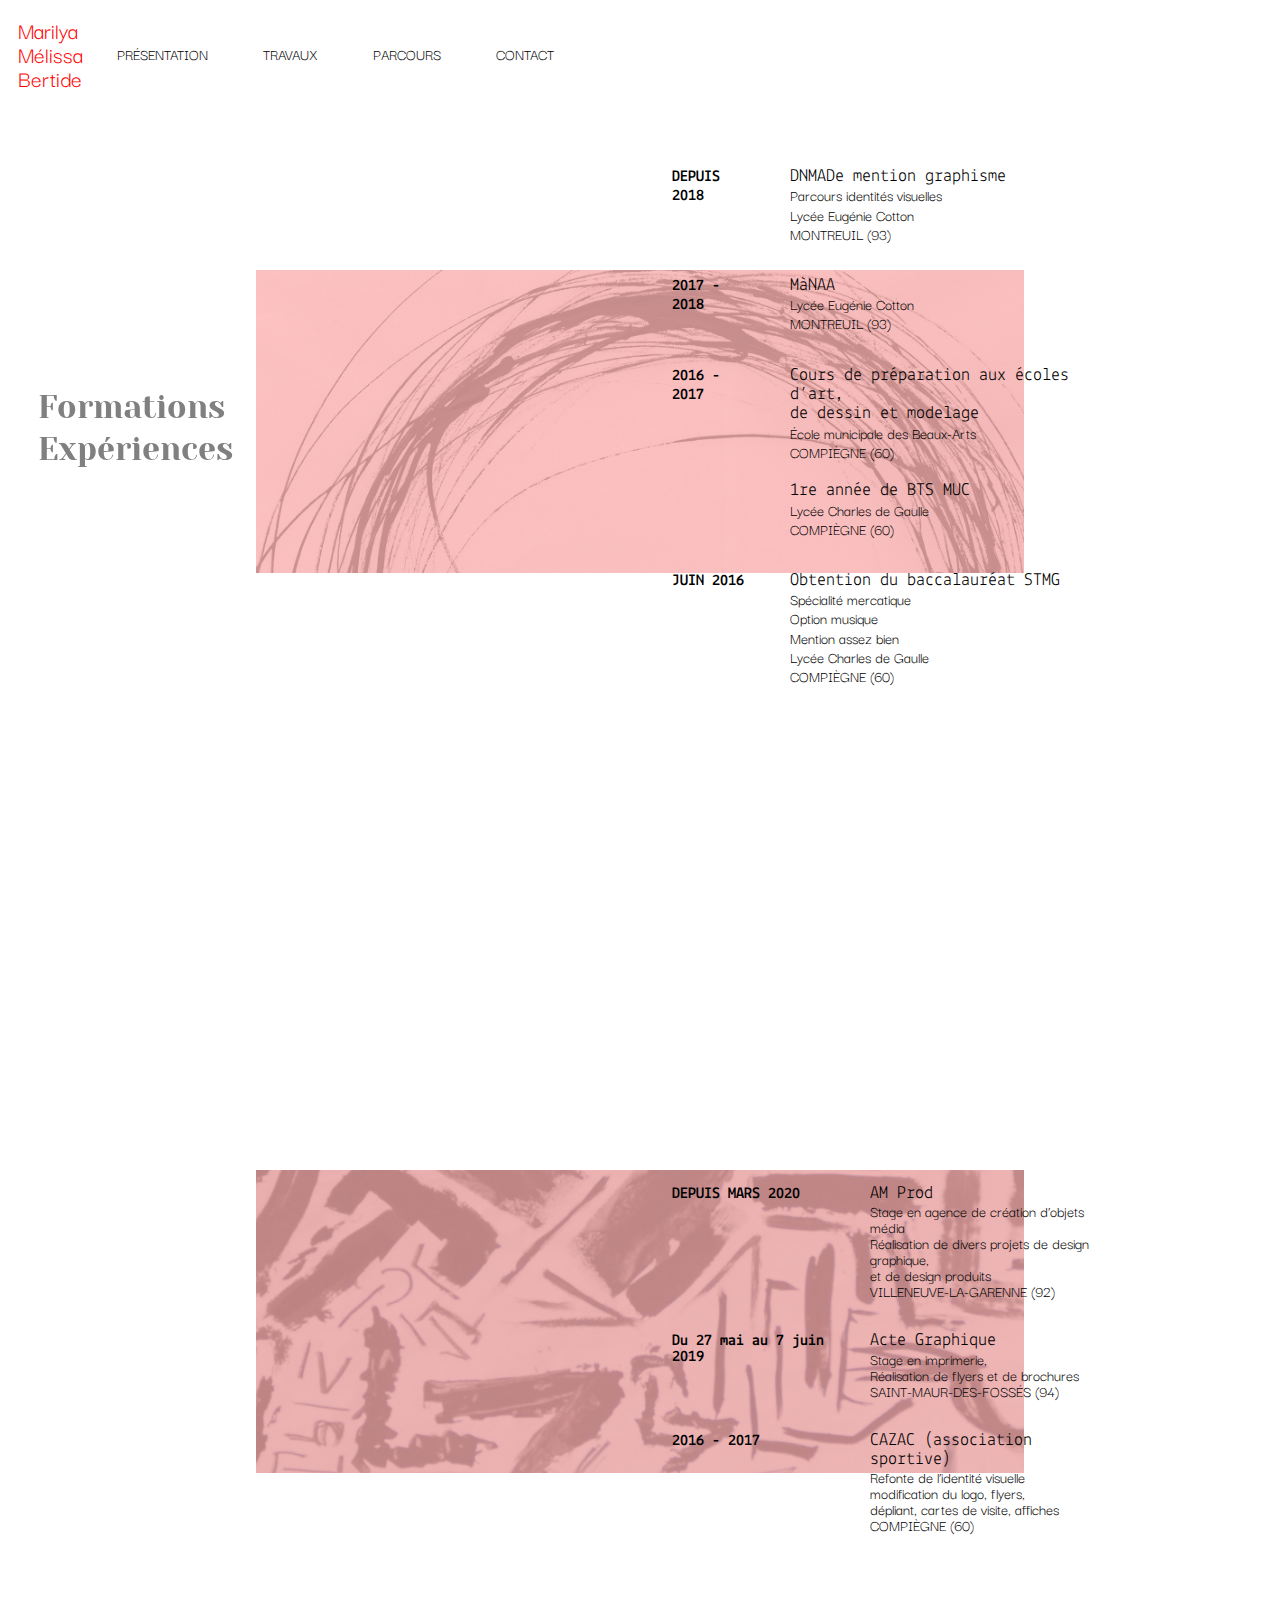
<file: parcours.html>
<!DOCTYPE html>
<html lang=fr>
	<head>
		<meta charset="utf-8">
		<meta name="viewport" content="width=device-width, initial-scale=1.0">
			<title>Parcours</title>
			<link rel="stylesheet" type="text/css" href="style/reset.css">
			<link rel="stylesheet" type="text/css" href="style/style.css">
			<link href='https://fonts.googleapis.com/css?family=Darker Grotesque' rel='stylesheet'>
			<link href="https://fonts.googleapis.com/css2?family=Yeseva+One&display=swap" rel="stylesheet">
			<link href="https://fonts.googleapis.com/css2?family=Lekton&display=swap" rel="stylesheet">

	</head>
	<body id="parcours">

		<header>
			<div class="container">
			<h1>Marilya <br>
			Mélissa <br>
			Bertide</h1>
			<ul><nav>
				<a href="presentation.html" title="voir ma présentation"><li>PRÉSENTATION</li></a>
				<a href="portfolio.html" title="voir mes travaux"><li>TRAVAUX</li></a>
				<a href="parcours.html" title="voir mon parcours"><li>PARCOURS</li></a>
				<a href="#contact" title="me contacter"><li>CONTACT</li></a>
				</nav></ul>
			</div>
		</header>
		<ul id="forma_expe">
			<a href="#formations_box" class="js-scrollTo" ><li>Formations</li>
			<a href="#experiences_box" class="js-scrollTo" ><li>Expériences</li>
		</ul>


		<section id="formations_box">
			<table id="formations">
				<tr>
					<td class="date">DEPUIS 2018</td>
					<td class="titre_rubrique"><p>DNMADe mention graphisme</p>
						Parcours identités visuelles<br>
						Lycée Eugénie Cotton<br>
						MONTREUIL (93)</td>
				</tr>
				<tr>
					<td class="date">2017 - 2018</td>
					<td class="titre_rubrique"><p>MàNAA</p>
						Lycée Eugénie Cotton<br>
						MONTREUIL (93)</td>
				</tr>
				<tr>
					<td class="date">2016 - 2017</td>
					<td class="titre_rubrique"><p>Cours de préparation aux écoles d’art, <br>de dessin et modelage</p>
						École municipale des Beaux-Arts<br>
						COMPIÈGNE (60)<br><br>
						<p>1re année de BTS MUC</p>
						Lycée Charles de Gaulle<br>
						COMPIÈGNE (60)<br></td>
				</tr>
				<tr>
					<td class="date">JUIN 2016</td>
					<td class="titre_rubrique"><p>Obtention du baccalauréat STMG</p> 
						Spécialité mercatique<br>
						Option musique<br>
						Mention assez bien<br>
						Lycée Charles de Gaulle<br>
						COMPIÈGNE (60)<br></td>
				</tr>
			</table>
			<img src="image/fond1.jpg" id="fond1">
		</section>

		<section id="experiences_box">
			<table id="experiences">
				<tr>
					<td class="date">DEPUIS MARS 2020</td>
					<td class="titre_rubrique"><p>AM Prod</p>
						Stage en agence de création 
						d’objets média <br>
						Réalisation de divers projets de design graphique,<br> et de design produits<br>
						VILLENEUVE-LA-GARENNE (92)</td>
				</tr>
				<tr>
					<td class="date">Du 27 mai au 7 juin 2019</td>
					<td class="titre_rubrique"><p>Acte Graphique</p>
						Stage en imprimerie,<br>
						Réalisation de flyers et de brochures<br>
						SAINT-MAUR-DES-FOSSÉS (94)</td>
				</tr>
				<tr>
					<td class="date">2016 - 2017</td>
					<td class="titre_rubrique"><p>CAZAC (association sportive)</p>
						Refonte de l’identité visuelle <br>
						modification du logo, flyers, 
						<br>dépliant, cartes de visite, affiches<br>
						COMPIÈGNE (60)</td>
				</tr>
			</table>
			<img src="image/fond2.jpg" id="fond2">
		</section>	
			<script src="https://ajax.googleapis.com/ajax/libs/jquery/1.10.2/jquery.min.js"></script>
	<script>
		$(document).ready(function() {
			$('.js-scrollTo').on('click', function() { // Au clic sur un élément
				var page = $(this).attr('href'); // Page cible
				var speed = 750; // Durée de l'animation (en ms)
				$('html, body').animate( { scrollTop: $(page).offset().top }, speed ); // Go
				return false;
			});
		});
	</script>	

	</body>
</html>
</file>
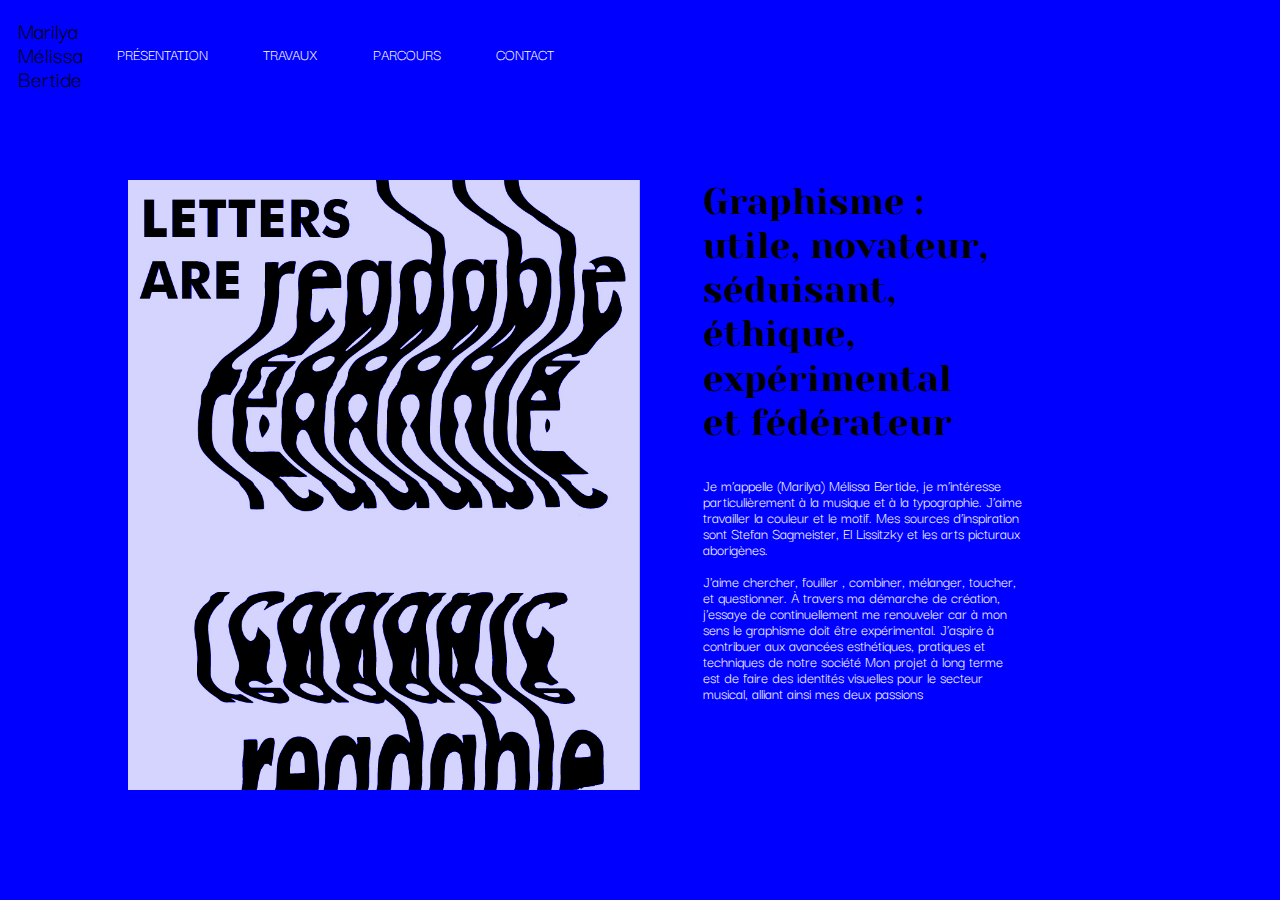
<file: presentation.html>
<!DOCTYPE html>
<html lang=fr>
	<head>
		<meta charset="utf-8">
		<meta name="viewport" content="width=device-width, initial-scale=1.0">
			<title>présentation</title>
			<link rel="stylesheet" type="text/css" href="style/reset.css">
			<link rel="stylesheet" type="text/css" href="style/style.css">
			<link href="https://fonts.googleapis.com/css2?family=Yeseva+One&display=swap" rel="stylesheet">
			<link href='https://fonts.googleapis.com/css?family=Darker Grotesque' rel='stylesheet'>

	</head>
	<body id="presentation">

		<header>
			<div class="container">
			<h1>Marilya <br>
			Mélissa <br>
			Bertide</h1>
			<ul><nav>
				<a href="presentation.html" title="voir ma présentation"><li>PRÉSENTATION</li></a>
				<a href="portfolio.html" title="voir mes travaux"><li>TRAVAUX</li></a>
				<a href="parcours.html" title="voir mon parcours"><li>PARCOURS</li></a>
				<a href="#contact" title="me contacter"><li>CONTACT</li></a>
				</nav></ul>
			</div>
		</header>
			<img src="image/letters_are.jpg"id="letters_are" alt="Affiche Letters are readable réalisée avec des déformations de typographies au scanner">
		<div id="text_presentation">
			<p id="description_graphisme">Graphisme :<br> utile, novateur,<br> séduisant, éthique,<br> expérimental<br> et fédérateur</p><br><br>
			<p id="moi">Je m’appelle (Marilya) Mélissa Bertide, je m’intéresse particulièrement à la musique et à la <strong>typographie</strong>. J’aime travailler la couleur et le motif. Mes sources d’inspiration sont Stefan Sagmeister, El Lissitzky et les arts picturaux aborigènes.<br><br>J'aime chercher, fouiller , combiner, mélanger, toucher, et questionner. À travers ma démarche de création, j'essaye de continuellement me renouveler car à mon sens le <strong>graphisme</strong> doit être expérimental. J’aspire à contribuer aux avancées esthétiques, pratiques et techniques de notre société Mon projet à long terme est de faire des <strong>identités visuelles</strong> pour le secteur musical, alliant ainsi mes deux passions</p>
		</div>
	</body>
</html>
</file>
<file: style/style.css>
/*accueil début*/
	/*bleu début*/
header{
	position: absolute;
	top: 0;
	left: 0;
	right: 0;
	z-index: 100;
}
.container{
	max-width: 1440px;
	margin : auto;
	padding: 10px;
	display: flex;
	align-items: center;
}
*,* ::after,
*::before{
	box-sizing: border-box;
}

img{
	display: block; 
	max-width: 100%;
	height: auto;
}
	
#accueil{
	width: 100vw;
	text-align: center;
	display: inline-block;
	position: relative;
	overflow: hidden;
	font-size: 1rem;	
}

/*header accueil début*/
h1{

	font-size: 1.5rem;
	font-family: "darker grotesque";
	color: black;
	text-align: left;
	top: 1.5vh;
	left: 5vw;
	padding: 0.5rem;
	background-color: white;
}
nav {
    text-align: center;

    top: 3vh;
    padding: 0;
 	margin-left: 0;
 	margin-right: 0;
}
nav ul{
	 text-align: center;
	 padding: 0;
   	 margin: 0;

}
nav li {
	display: inline;
	color: white;
	font-family: "darker grotesque";
	list-style: none;
	font-size: 1rem;
}
nav li:hover{
	color: black;
}

nav li:active{
	color: rgb(0, 0, 255);
	background-color: white;
}
 nav a{
	display: inline-block;
	margin: 0 2vw;
	text-decoration-line: none;
}
/*header fin*/

#pochoir+div{
	padding: 10px;
	background-color: #000069;
	
}


#texte_pochoir{
	
	color: rgba(255, 255, 255, 0.2);
	text-align: left;
	font-family: "lekton";
}

#texte_pochoir:hover{
	color: white;
}

#description{
	color: white;
	text-align: left;
	font-family: "yeseva one";
	font-size: 2.3rem;
	line-height: 1.2;
	margin-bottom: 10px;
}
	/*bleu fin*/
	/*vert début*/
#home-travaux{
	background: black;
}
#vert{

	font-size: 1rem;
}
#travauxvert{
	padding: 10px;
	min-height: 300px;
}
#scotche{
	color: rgb(0,255,0);
	top: 0vw;
	margin: 0;
	padding: 0;
	z-index: 2;
	}
#text_scotche{
	position: relative;
	color: rgba(255, 255, 255, 0.2);
	font-family: "lekton";
	margin: 0;
	font-size: 1rem;
	z-index: 2;
}
#text_scotche>div{
	position: absolute;
	top: 0;
	left: 0;
	right: 0;
	bottom: 0;
	display: flex;
	align-items: center;
	justify-content: center;
	padding: 20px;
}
	
#text_scotche:hover{
	color: rgb(0, 255, 0);
	
}
#travaux{
	text-align: center;
	color: rgb(0, 255, 0);
	vertical-align: middle;
	z-index: 2;
	font-family: "darker grotesque";
}

#travaux a:hover{
	color: white;
	
	}

	 
#travaux a{
	color: rgb(0, 255, 0);
	text-decoration: none;
}

#travaux a:active{
	color: rgb(0, 255, 0);
}


#titre_TR{
	font-family: "yeseva one";
	font-size: 2rem;
}
#text{
	font-family: "darker grotesque";
}
#ondulée{
	padding: 0;
	margin: 0;
	

}
#u{
	display: none;
}
#text_ondulée{
	color: rgba(255, 255, 255, 0.15);
	font-size: 1rem;
	font-family: "lekton";
}
#text_ondulée:hover{
	color: rgb(0, 255, 0);
}
#cv{
	margin-left: 3vw;
	color: #ededed;
	display: block;
	margin: 0;
	font-size: 7vw;
	line-height: 1.3;
	font-family: "yeseva one";
}
#cv:hover{
	color: rgb(0, 255, 0);
}
#cv:active{
	color: white;
}
a{
	text-decoration: none;

}

	

#explication_projet{
	font-family: "yeseva one";
	font-weight : bold;
	color: rgb(255,0,0);
	font-size: 1.7rem;
	line-height: 1.5;
}
#nom_projet{
	font-weight: bold;
	color: #cecece;
	margin-top: 1.1vh;
	font-family: "darker grotesque";
	font-weight: bold;
	font-size: 1.5rem;
}

	/*vert fin*/
	/*rouge début*/
#rouge{
	width: 100vw;
	height: 85vh;
	font-size: 1rem;
	display: flex;
	flex-wrap: wrap;
	justify-content: flex-start;
	align-items: flex-start;
	
	
}

#erreur{
	width: 59vw;

}
#text_erreur{
	position: absolute;
	font-size: 1em;
	font-family: "lekton";
	top:230vh;
	left: 42vw;
	width: 200px;
	color: rgba(255, 255, 255, 0.35);	
}

#text_erreur:hover{
	color: black;
	}

#text_rouge{
	width: 38vw;
	font-size: 1rem;
	height: 85vh;
}

#text_rouge p{
	margin-left: 4vw;
}

#contact{
	font-family: "yeseva one";
	line-height: 1.2;
	margin-left: 4vw;
	margin-top:  28vh;
}

#contact a{
	color: black;
}

#contact a:hover{
	color: black;
	text-decoration: line-through;}

#contact a:active{
	color: rgb(255, 0, 0);
	text-decoration: line-through;}
	/*rouge fin*/

/*accueil fin*/

/*présentation début*/

#presentation{
	background-color: rgb(0,0,255);
	display: flex;
	width: 100vw ;
	height: 100vh;
	display: flex;
	overflow: hidden;
	flex-wrap: wrap;
	justify-content: flex-start;
	align-items: flex-start;
}
#presentation h1{
	background-color: transparent;
	color: black;
}
#presentation nav li:active{
	color: rgb(0, 0, 255);
	background-color: white;
}
#letters_are{
	width: 40vw;
	margin-top: 20vh;
	margin-left: 10vw;

}
#text_presentation{
	width: 35vw;
	margin-top: 20vh;
	margin-left: 7vh;
	}

#text_presentation p{
	width: 25vw;

}
#description_graphisme{
	width: 50vw;
	font-family: "yeseva one";
	font-size: 2.3rem;
	line-height: 1.2;
	color: black;
}

#moi{
	font-family: "darker grotesque";
	color: white;
}

/*présentation fin*/

/*travaux début*/

#portfolio{
	width: 100vw;
	display: flex;
	flex-wrap: wrap;
	align-items: flex-start;
	align-content: flex-start;	
}

#portfolio h1{
	color: rgb(0, 255, 0);
	background-color: transparent;
}
#portfolio nav li{
	color: rgb(0, 255, 0);
}

#portfolio nav li:hover{
	color: white;
}

#portfolio nav li:active{
	color: black;
	background-color: rgb(0, 255, 0);
}
#mot_travaux{
	width: 30%;
}
#sommaire{
	position: fixed;
	bottom: 10vh;
	left: 4vw;
}
#sommaire li{
	font-family: "lekton";
	color: rgb(0, 255, 0);
}

#sommaire li:hover{
	background-color: white;
}
#sommaire li:active{
	color: black;
}
#portfolio p{
	font-family: "darker grotesque";
}
#rubrique_travaux{
	background-color: black;
	width: 100vw;
	height: 100vh;
	color: rgb(0, 255, 0);
	text-align: center;	
}
#rubrique_travaux img{
	margin-top: 40vh;
}
#rubrique_travaux p{
	margin-top : 5vh;
	font-family: "darker grotesque";
}

#bloc_marathon{
	height: 300vh;
	width: 100vw;
	background-color: white;
	display: flex;
	flex-wrap: wrap;
	align-content: flex-start;
	align-items:  flex-start;
}

	#titre_marathon{
		height: 100vh;
	}

		#marathon_vert{
			position: absolute;
			width:	55vw;
			margin-left: 22.5vw;
			margin-top: 13.5vh;
			z-index: 1
		}

		#marathonmini{
			position: absolute;
			width: 25vw;
			margin-left: 37.5vw;
			margin-top: 19vh;
		}

	#content_marathon{
		height: 200vh;
		width: 100vw;

	
	}
	#marathon_fix{
		width: 30vw;
		margin-left: 35vw;
		margin-right: 35vw;
		padding-top: 10vh;
		padding-bottom: 10vh;
	}
	#marathon_gif{
		width: 30vw;
		margin-left: 35vw;
		margin-right: 35vw;
		padding-top: 10vh;
		padding-bottom: 10vh;
	}



#bloc_gobelophilie{
	height: 300vh;
	width: 100vw;
	background-color: black;
	display: flex;
	flex-wrap: wrap;
	align-content: flex-start;
	align-items:  flex-start;
}

	#titre_gobelophilie{
		height: 100vh;
		
	}

		#gobelophilie_vert{
			position: absolute;
			width:	50vw;
			margin-left: 25vw;
			margin-top: 13.5vh;
			z-index: 1
		}

		#gobelophiliemini{
			position: absolute;
			width: 40vw;
			margin-left: 30vw;
			margin-top: 25vh;
		}

	#content_gobelophilie{
		height: 200vh;
		width: 100vw;
		display: flex;
		flex-wrap: wrap;
		align-content: flex-start;
		align-items:  flex-start;
		
		}
		#gobelo_expe{
		width: 40vw;
		margin-left: 30vw;
		margin-right: 30vw;
		padding-top: 25.4vh;
		padding-bottom: 25.4vh;
	
		}
		#gobelo_final{
		width: 40vw;
		margin-left: 30vw;
		margin-right: 30vw;
		padding-top: 28vh;
		padding-bottom: 28vh;
		
		}





#bloc_popup{
	height: 200vh;
	width: 100vw;
	background-color: white;
	display: flex;
	flex-wrap: wrap;
	align-content: flex-start;
	align-items:  flex-start;
}

	#titre_popup{
		height: 100vh;
	}

		#popup_vert{
			position: absolute;
			width:	58vw;
			margin-left: 21vw;
			margin-top: 13.5vh;
			z-index: 1;
		}

		#popupmini{
			position: absolute;
			width: 45vw;
			margin-left: 27.5vw;
			margin-top: 22vh;
		}

	#content_popup{
		height: 100vh;
		width: 100vw;
		display: flex;
		flex-wrap: wrap;
		align-content: flex-start;
		align-items:  flex-start;
	}
		#pop_up{
		width: 40vw;
		margin-left: 30vw;
		margin-right: 30vw;
		padding-top: 25.4vh;
		padding-bottom: 25.4vh;
		}


#bloc_vinyle{
	height: 200vh;
	width: 100vw;
	background-color: black;
	display: flex;
	flex-wrap: wrap;
	align-content: flex-start;
	align-items:  flex-start;
}

	#titre_vinyle{
		height: 100vh;	
	}
		#vinyle_vert{
			position: absolute;
			width:	45vw;
			margin-left: 27.5vw;
			margin-top: 13.5vh;
			z-index: 1;
		}

		#vinylemini{
			position: absolute;
			width: 38vw;
			margin-left: 31vw;
			margin-top: 26vh;
		}

	#content_vinyle{
		height: 100vh;
		width: 100vw;
		display: flex;
		flex-wrap: wrap;
		align-content: flex-start;
		align-items:  flex-start;
	}
		#vinyle1{
		width: 40vw;
		margin-left: 30vw;
		margin-right: 30vw;
		padding-top: 25.4vh;
		padding-bottom: 25.4vh;
		}



#bloc_carre{
	height: 200vh;
	width: 100vw;
	background-color: white;
	display: flex;
	flex-wrap: wrap;
	align-content: flex-start;
	align-items:  flex-start;
}

	#titre_carre{
		height: 100vh;
		
	}
		#carre_vert{
			position: absolute;
			width:	49vw;
			margin-left: 25.5vw;
			margin-top: 13.5vh;
			z-index: 1;
		}

		#carremini{
			position: absolute;
			width: 45vw;
			margin-left: 27.5vw;
			margin-top: 24vh;
		}

	#content_carre{
		height: 100vh;
		width: 100vw;
		display: flex;
		flex-wrap: wrap;
		align-content: flex-start;
		align-items:  flex-start;
	}
		#content_carre iframe{
		width: 50vw;
		margin-left: 25vw;
		margin-right: 25vw;
		padding-top: 25vh;
		padding-bottom: 25vh;
		}


#bloc_element{
	height: 500vh;
	width: 100vw;
	background-color: black;
	display: flex;
	flex-wrap: wrap;
	align-content: flex-start;
	align-items:  flex-start;
}

	#titre_element{
		height: 100vh;	
	}

		#element_vert{
			position: absolute;
			width: 55vw;
			margin-left: 18vw;
			margin-top: 13.5vh;
			z-index: 1;
		}

		#elementmini{
			position: absolute;
			width: 25vw;
			margin-left: 37.5vw;
			margin-top: 17vh;
		}

	#content_element{
		height: 400vh;
		width: 100vw;
		flex-wrap: wrap;
		align-content: flex-start;
		align-items:  flex-start;
	}
		#mdm_expe1{
		width: 50vw;
		margin-left: 25vw;
		margin-right: 25vw;
		padding-top: 25vh;
		padding-bottom: 25vh;
		}
		#mdm_expe2{
		width: 30vw;
		margin-left: 35vw;
		margin-right: 35vw;
		padding-top: 10vh;
		padding-bottom: 15vh;
		}
		#mdm_chiffre1{
		width: 15vw;
		margin-left: 22vw;
		margin-top: 22vh;
		margin-bottom: 22vh;
		
		}
		#mdm_chiffre2{
		width: 15vw;
		margin-left: 5.5vw;
		margin-right: 5.5vw;
		margin-top: 22vh;
		margin-bottom: 22vh;
		}
		#mdm_chiffre3{
		width: 15vw;
		
		margin-top: 22vh;
		margin-bottom: 22vh;
		}

		#mdm_forme1{
		width: 15vw;
		margin-left: 22vw;
		margin-top: 22vh;
		margin-bottom: 22vh;
		
		}
		#mdm_forme2{
		width: 15vw;
		margin-left: 5.5vw;
		margin-right: 5.5vw;
		margin-top: 22vh;
		margin-bottom: 22vh;
		}
		#mdm_forme3{
		width: 15vw;
		
		margin-top: 22vh;
		margin-bottom: 22vh;
		}
	


#bloc_roto{
	height: 200vh;
	width: 100vw;
	background-color: white;
	display: flex;
	flex-wrap: wrap;
	align-content: flex-start;
	align-items:  flex-start;
}

	#titre_roto{
		height: 100vh;
		
	}

		#roto_vert{
			position: absolute;
			width:	58vw;
			margin-left: 20vw;
			margin-top: 13.5vh;
			z-index: 1;
		}

		#rotomini{
			position: absolute;
			width: 45vw;
			margin-left: 27.5vw;
			margin-top: 24vh;
		}

	#content_roto{
		height: 100vh;
		width: 100vw;
		display: flex;
		flex-wrap: wrap;
		align-content: flex-start;
		align-items:  flex-start;
	}
		#content_roto iframe{
		width: 50vw;
		margin-left: 25vw;
		margin-right: 25vw;
		padding-top: 25vh;
		padding-bottom: 25vh;
		}
#bloc_objet{
	height: 400vh;
	width: 100vw;
	background-color: black;
	display: flex;
	flex-wrap: wrap;
	align-content: flex-start;
	align-items:  flex-start;
}

	#titre_objet{
		height: 100vh;	
	}

		#objet_vert{
			position: absolute;
			width:	58vw;
			margin-left: 20vw;
			margin-top: 13.5vh;
			z-index: 1;
		}

		#objetmini{
			position: absolute;
			width: 30vw;
			margin-left: 35vw;
			margin-top: 12.5vh;
		}

	#content_objet{
		height: 300vh;
		width: 100vw;
		display: flex;
		flex-wrap: wrap;
		align-content: flex-start;
		align-items:  flex-start;
	}
		#objet1{
		width: 40vw;
		margin-left: 30vw;
		margin-right: 30vw;
		padding-top: 12vh;
		padding-bottom: 12vh;
		}
		#objet2{
		width: 30vw;
		margin-left: 35vw;
		margin-right: 35vw;
		padding-top: 11vh;
		padding-bottom: 11vh;
		}
		#objet3{
		width: 30vw;
		margin-left: 35vw;
		margin-right: 35vw;
		padding-top: 11vh;
		padding-bottom: 11vh;
		}



#bloc_freaks{
	height: 600vh;
	width: 100vw;
	background-color: white;
	display: flex;
	flex-wrap: wrap;
	align-content: flex-start;
	align-items:  flex-start;
}

#titre_freaks{
	height: 100vh;
	
}

	#content_freaks{
		height: 500vh;
		width: 100vw;
	}

		#freaks_vert{
			position: absolute;
			width:	39.5vw;
			margin-left: 30.75vw;
			margin-top: 13.5vh;
			z-index: 1;
		}

		#freaksmini{
			position: absolute;
			width: 34vw;
			margin-left: 33vw;
			margin-top: 8vh;
		}

#bloc_flash{
	height: 200vh;
	width: 100vw;
	background-color: black;
	display: flex;
	flex-wrap: wrap;
	align-content: flex-start;
	align-items:  flex-start;
}

		#freaks1{
		width: 30vw;
		margin-left: 35vw;
		margin-right: 35vw;
		padding-top: 12.5vh;
		padding-bottom: 12.5vh;
		
		}
		#freaks2{
		width: 30vw;
		margin-left: 35vw;
		margin-right: 35vw;
		padding-top: 12.5vh;
		padding-bottom: 12.5vh;
		
		}
		#freaks3{
		width: 30vw;
		margin-left: 35vw;
		margin-right: 35vw;
		padding-top: 12.5vh;
		padding-bottom: 12.5vh;
		
		}
		#freaks4{
		width: 30vw;
		margin-left: 35vw;
		margin-right: 35vw;
		padding-top: 12.5vh;
		padding-bottom: 12.5vh;
		
		}
		#freaks5{
		width: 30vw;
		margin-left: 35vw;
		margin-right: 35vw;
		padding-top: 13.5vh;
		padding-bottom: 13.5vh;
		
		}


	#titre_flash{
		height: 100vh;	
	}

		#flash_vert{
			position: absolute;
			width:	47vw;
			margin-left: 26.5vw;
			margin-top: 13.5vh;
			z-index: 1;
		}

		#flashmini{
			position: absolute;
			width: 40vw;
			margin-left: 30vw;
			margin-top: 24vh;
		}

	#content_flash{
		height: 100vh;
		width: 100vw;
		display: flex;
		flex-wrap: wrap;
		align-content: flex-start;
		align-items:  flex-start;

	}
		#flashgif{
		width: 40vw;
		margin-left: 30vw;
		margin-right: 30vw;
		padding-top: 23vh;
		padding-bottom: 23vh;
		}

#bloc_oulipo{
	height: 600vh;
	width: 100vw;
	background-color: white;
	display: flex;
	flex-wrap: wrap;
	align-content: flex-start;
	align-items:  flex-start;
}

	#titre_oulipo{
		height: 100vh;
		
		
	}
		#oulipo_vert{
			position: absolute;
			width:	40vw;
			margin-left: 30vw;
			margin-top: 13.5vh;
			z-index: 1;
		}

		#oulipomini{
			position: absolute;
			width: 30vw;
			margin-left: 33.5vw;
			margin-top: 7vh;
			border: 25px solid black;
		}

	#content_oulipo{
		height: 500vh;
		width: 100vw;
		flex-wrap: wrap;
		align-content: flex-start;
		align-items:  flex-start;
	}
		#OLP_expe_fixe{
		width: 30vw;
		margin-left: 35vw;
		margin-right: 35vw;
		padding-top: 12vh;
		padding-bottom: 12vh;
		}
		#OLP_expe_gif{
		width: 40vw;
		margin-left: 30vw;
		margin-right: 30vw;
		padding-top: 15vh;
		padding-bottom: 15vh;
		}
		#OLP_affiche1{
		width: 25vw;
		margin-left: 36vw;
		margin-top: 15vh;
		margin-bottom: 15vh;
		border: 20px solid black;
		}
		#OLP_affiche2{
		width: 25vw;
		margin-left: 36vw;
		margin-top: 15vh;
		margin-bottom: 15vh;
		border: 20px solid black;
		}
		#OLP_affiche3{
		width: 25vw;
		margin-left: 36vw;
		margin-top: 15vh;
		margin-bottom: 15vh;
		border: 20px solid black;
		}


#bloc_typo{
	height: 200vh;
	width: 100vw;
	background-color: black;
	display: flex;
	flex-wrap: wrap;
	align-content: flex-start;
	align-items:  flex-start;
}

	#titre_typo{
		height: 100vh;
		
	}

		#typo_vert{
			position: absolute;
			width:	56vw;
			margin-left: 23vw;
			margin-top: 13.5vh;
			z-index: 1;
		}

		#typomini{
			position: absolute;
			width: 40vw;
			margin-left: 30vw;
			margin-top: 22vh;
		}

	#content_typo{
		height: 100vh;
		width: 100vw;
		display: flex;
		flex-wrap: wrap;
		align-content: flex-start;
		align-items:  flex-start;

	}
		#gif_typo{
		width: 40vw;
		margin-left: 30vw;
		margin-right: 30vw;
		padding-top: 23vh;
		padding-bottom: 23vh;
		}



#bloc_basique{
	height: 200vh;
	width: 100vw;
	background-color: white;
	display: flex;
	flex-wrap: wrap;
	align-content: flex-start;
	align-items:  flex-start;
}

	#titre_basique{
		height: 100vh;
		
	}
		#basique_vert{
			position: absolute;
			width:	51vw;
			margin-left: 24.5vw;
			margin-top: 13.5vh;
			z-index: 1;
		}

		#basiquemini{
			position: absolute;
			width: 40vw;
			margin-left: 30vw;
			margin-top: 24vh;
		}

	#content_basique{
		height: 100vh;
		width: 100vw;
		display: flex;
		flex-wrap: wrap;
		align-content: flex-start;
		align-items:  flex-start;
	}
		#content_basique iframe{
		width: 50vw;
		margin-left: 25vw;
		margin-right: 25vw;
		padding-top: 25vh;
		padding-bottom: 25vh;
		}



#bloc_update{
	height: 500vh;
	width: 100vw;
	background-color: black;
	display: flex;
	flex-wrap: wrap;
	align-content: flex-start;
	align-items:  flex-start;
}

	#titre_update{
		height: 100vh;
	}
		#update_vert{
			position: absolute;
			width: 49vw;
			margin-left: 25.5vw;
			margin-top: 13.5vh;
			z-index: 1;
		}

		#updatemini{
			position: absolute;
			width: 30vw;
			margin-left: 34.5vw;
			margin-top: 10vh;
			border: 1px solid white;
		}
	#content_update{
		height: 400vh;
		width: 100vw;
		display: flex;
		flex-wrap: wrap;
		align-content: flex-start;
		align-items:  flex-start;
		
	}

	#content_update img{
	width: 30vw;
	text-align: center;
	margin-top: 17vh;
	margin-left: 35vw;
	}

	#oulipoupdate4{
		border: 1px solid white;

	}

.annotations{
	height: 100vh;
	width : 20vw;
	position: sticky;
	left: 80vw;
	z-index: 1;
	top: 0vh;
}

.annotations h2{
	font-family: "yeseva one";
	margin-top: 1vh;
	font-size: 1.3em;
	line-height: 1.3;
	width:17vw;
}

.annotations p{
	margin-top: 1vh;
	width: 17vw;
	
}
.annotations ul{
	text-align: left;
	margin-left: 5vw;
	margin-top: 75vh;
	font-weight: bold;

}
.annotations li{
	font-family: "lekton";
	font-weight: bold;
}
.titre_projet{
	width: 80vw;
	height: 100vh;	
}



.blanche{
	color: white;
}


/*travaux fin*/
/*parcours début*/
#parcours{
	width: 100vw;
	height: 200vh;
	display: flex;
	flex-wrap: wrap;
	align-content: flex-start;
	align-items:  flex-start;
}

#parcours h1{
	color: rgb(255, 0, 0);
}
#parcours nav li{
	color: black;
}

#parcours nav li:hover{
	color: rgb(255,0,0);
}

#parcours nav li:active{
	color: white;
	background-color: black;
}
#forma_expe{
	position: fixed;
	top: 43vh;
	left: 3vw;
}
#forma_expe li{
	font-family: "yeseva one";
	font-size : 2em;
	line-height: 1.3;
	color: grey;
	text-decoration: none;

}

#forma_expe li:hover{
	color: black;
}
#forma_expe li:active{
	color: rgb(255, 0, 0);
}
#formations_box{
	width: 100vw;
	height: 100vh;
}
	#formations{
		position: absolute;
		width: 40vw;
		left: 50vw;
		top: 15vh;
		bottom: 15vh;
		line-height: 1.2;
		font-family: "darker grotesque";
		}
#experiences_box{
	width: 100vw;
	height: 100vh;
}
	#experiences{
		position: absolute;
		width: 40vw;
		left: 50vw;
		top: 128vh;
		margin-bottom: 15vh;
		height: 1.2;
		font-family: "darker grotesque";
		}

	.date{
		font-family: "lekton";
		font-weight: bold;
	}

	#parcours p{
		font-family: "lekton";
		font-size: 1.1em;
		line-height: 1.1;
	

	}

	table{
		border-bottom: 1em;
		border-collapse: separate;
		border-spacing: 2em;
		z-index: 1;
		color: black;
	}

	#fond1{
		width: 60vw;
		position: absolute;
		left: 20vw;
		top: 30vh;
		z-index: 0;
		filter:alpha 50;
		opacity: 0.5;
	}

	#fond2{
		width: 60vw;
		position: absolute;
		left: 20vw;
		top: 130vh;
		z-index: 0;
		filter:alpha 50;
		opacity: 0.5;
	}

	#parcours a{
		text-decoration: none;
	}

	/*parcours fin*/
#pochoir{
	height:100vh;
	width: 100%;
	object-fit: cover;
	}
#parcoursproto{
	min-height: 300px;
}

@media(min-width :1024px){
	#accueil {height: auto}
	#pochoir+div{
		position: absolute ;
		top: 100px;
		left: 0;
		right: 0;
		bottom: 0;
		background-color: transparent;
		max-width: 1440px;
		margin: auto;
		display: flex;
		align-items: center;
		justify-content: center;
	}
	#description{
		width: 40%;
	}
	#texte_pochoir{
		width: 55%;
	}
	#home-travaux{
		display: flex;
	}
	#vert{
		width: 50%;
	}
	#u{
		width: 50%;
		display: block;
	}
	#ondulée{
		height: 100vh;
		width: 100%;
		object-fit: cover;
	}
}
</file>
